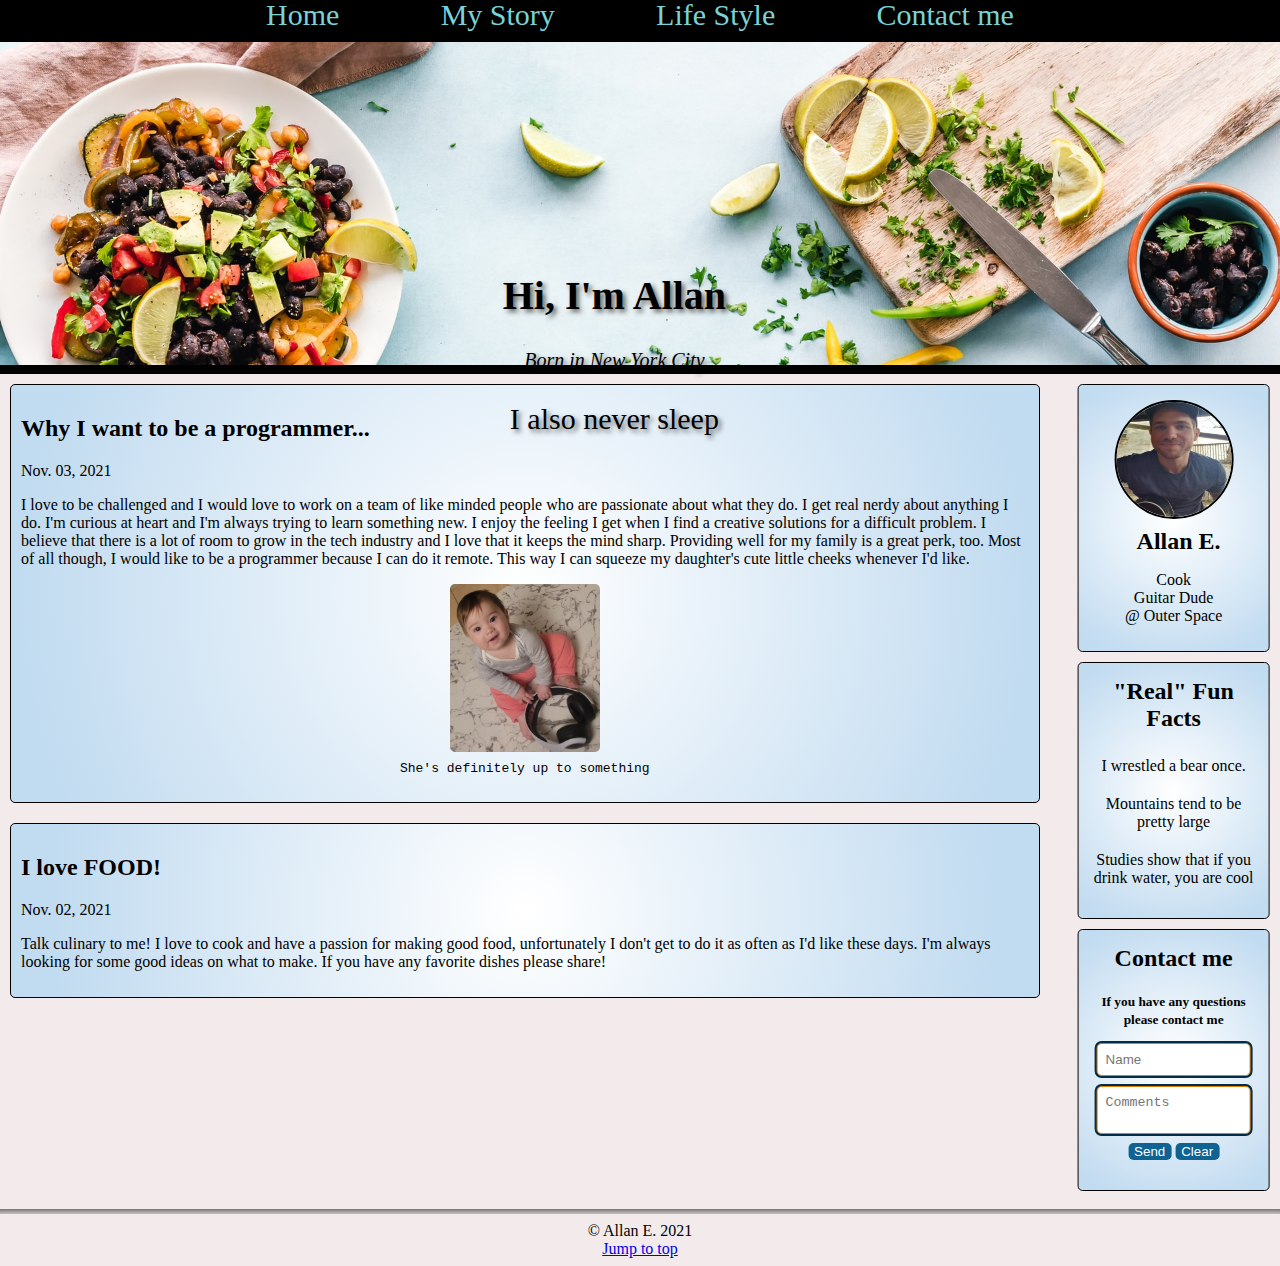
<file: index.html>
<!-- @format -->

<!DOCTYPE html>
<html lang="en">
  <head>
    <meta charset="UTF-8" />
    <meta http-equiv="X-UA-Compatible" content="IE=edge" />
    <meta name="viewport" content="width=device-width, initial-scale=1.0" />
    <title>My Portfolio</title>
    <link rel="stylesheet" href="css/styles.css" />
  </head>
  <body>
    <header>
      <nav id="nav">
        <ul>
          <li><a href="index.html">Home</a></li>
          <li><a href="background/background.html">My Story</a></li>
          <li><a href="lifestyle/lifestyle.html">Life Style</a></li>
          <li><a href="mailto: adowen88@gmail.com">Contact me</a></li>
          <div class="hero-image">
            <div class="hero-text">
              <h1>Hi, I'm Allan</h1>
              <p id="hero-quote">Born in New York City</p>
              <p style="font-size: 30px">I also never sleep</p>
            </div>
          </div>
        </ul>
      </nav>
    </header>
    <main>
      <div id="main">
        <article class="main-articles">
          <h2>Why I want to be a programmer...</h2>
          <time datetime="2021-08-03" pubdate>Nov. 03, 2021</time>
          <p>
            I love to be challenged and I would love to work on a team of like
            minded people who are passionate about what they do. I get real
            nerdy about anything I do. I'm curious at heart and I'm always
            trying to learn something new. I enjoy the feeling I get when I find
            a creative solutions for a difficult problem. I believe that there
            is a lot of room to grow in the tech industry and I love that it
            keeps the mind sharp. Providing well for my family is a great perk,
            too. Most of all though, I would like to be a programmer because I
            can do it remote. This way I can squeeze my daughter's cute little
            cheeks whenever I'd like.
          </p>
          <figure id="daughter-image">
            <img
              src="images/ariela.jpg"
              alt="baby smiling and holding headphones"
            />
            <figcaption>She's definitely up to something</figcaption>
          </figure>
        </article>
        <article class="main-articles">
          <h2>I love FOOD!</h2>
          <time datetime="2021-08-02" pubdate>Nov. 02, 2021</time>
          <p>
            Talk culinary to me! I love to cook and have a passion for making
            good food, unfortunately I don't get to do it as often as I'd like
            these days. I'm always looking for some good ideas on what to make.
            If you have any favorite dishes please share!
          </p>
        </article>
      </div>
      <div id="side">
        <article class="side-articles" id="profile">
          <img
            id="profile_image"
            src="images/profile_photo.jpg"
            alt="A profile picture of myself smiling"
          />
          <h2>Allan E.</h2>
          <ul>
            <li>Cook</li>
            <li>Guitar Dude</li>
            <li>@ Outer Space</li>
          </ul>
        </article>
        <article class="side-articles" id="fun-facts">
          <h2>"Real" Fun Facts</h2>
          <ul>
            <li>I wrestled a bear once.</li>
            <li>Mountains tend to be pretty large</li>
            <li>Studies show that if you drink water, you are cool</li>
          </ul>
        </article>
        <article class="side-articles">
          <form action="mailto:adowen88@gmail.com" method="POST">
            <h2>Contact me</h2>
            <strong
              ><small
                >If you have any questions please contact me</small
              ></strong
            >
            <div class="form-group">
              <input type="text" placeholder="Name" />
            </div>
            <div>
              <textarea placeholder="Comments"></textarea>
            </div>
            <div>
              <button type="submit">Send</button>
              <button type="reset">Clear</button>
            </div>
          </form>
        </article>
      </div>
    </main>
    <footer>
      <hr />
      <div>&copy; Allan E. 2021</div>
      <div><a href="#">Jump to top</a></div>
    </footer>
  </body>
</html>
</file>
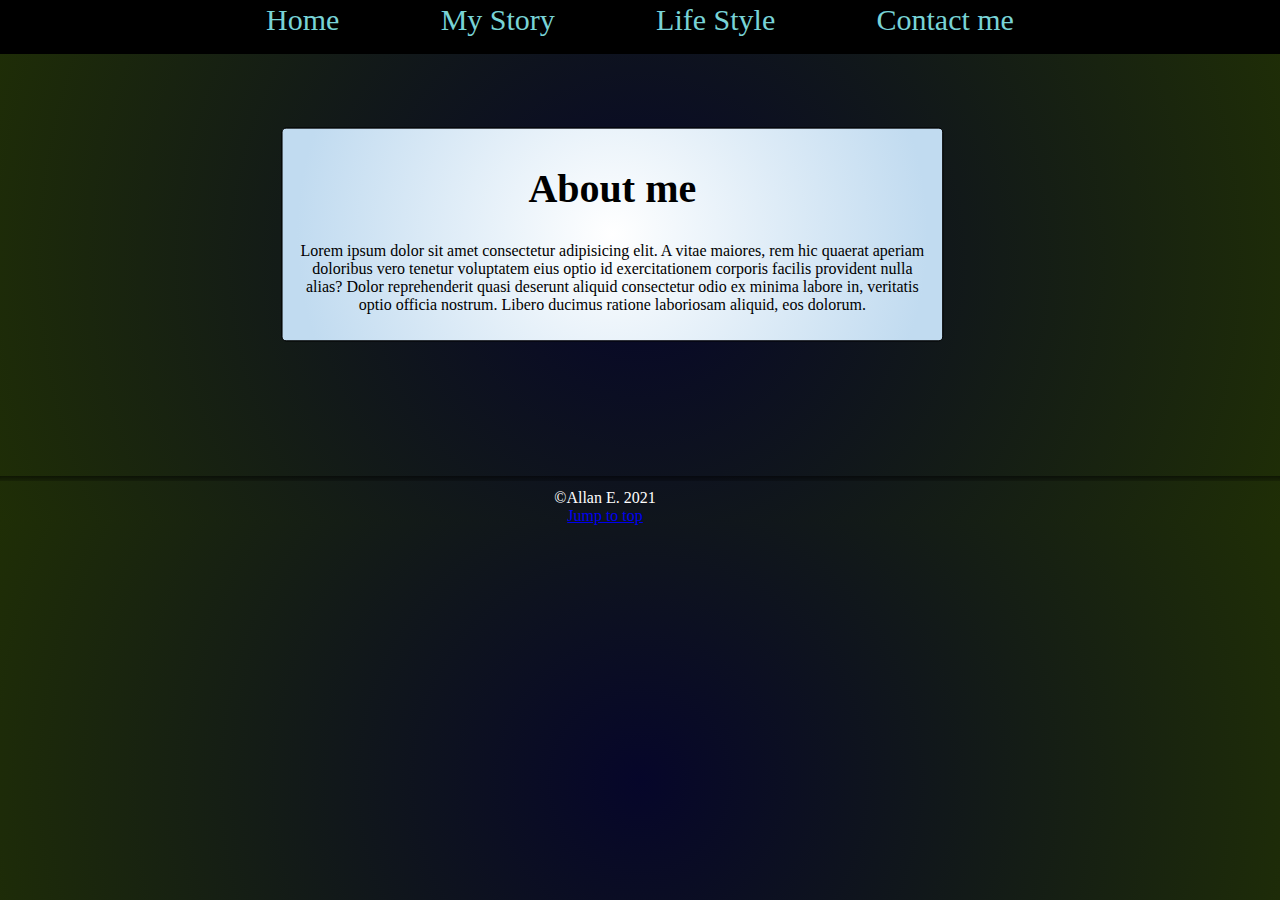
<file: background/background.html>
<!-- @format -->

<!DOCTYPE html>
<html lang="en">
  <head>
    <meta charset="UTF-8" />
    <meta http-equiv="X-UA-Compatible" content="IE=edge" />
    <meta name="viewport" content="width=device-width, initial-scale=1.0" />
    <title>My Story</title>
    <link rel="stylesheet" href="../css/styles.css" />
    <style>
      body {
        background: rgb(6, 6, 42);
        background: radial-gradient(
          circle,
          rgba(6, 6, 42, 1) 0%,
          rgba(31, 46, 6, 1) 100%
        );
      }
      nav ul {
        height: 45px;
        padding-top: 10px;
      }
      .main-articles {
        width: 50%;
        max-height: 100%;
        text-align: center;
        transform: translate(42.5%, 25%);
        margin-bottom: 180px;
      }
      .side-footer {
        color: white;
        padding-right: 70px;
      }
    </style>
  </head>
  <body>
    <header>
      <nav id="nav">
        <ul>
          <li><a href="/index.html">Home</a></li>
          <li><a href="background.html">My Story</a></li>
          <li><a href="../lifestyle/lifestyle.html">Life Style</a></li>
          <li><a href="mailto: adowen88@gmail.com">Contact me</a></li>
        </ul>
      </nav>
    </header>
    <main>
      <article class="main-articles">
        <h1>About me</h1>
        <p>
          Lorem ipsum dolor sit amet consectetur adipisicing elit. A vitae
          maiores, rem hic quaerat aperiam doloribus vero tenetur voluptatem
          eius optio id exercitationem corporis facilis provident nulla alias?
          Dolor reprehenderit quasi deserunt aliquid consectetur odio ex minima
          labore in, veritatis optio officia nostrum. Libero ducimus ratione
          laboriosam aliquid, eos dolorum.
        </p>
      </article>
    </main>
    <footer>
      <hr />
      <div class="side-footer">&copy;Allan E. 2021</div>
      <div class="side-footer"><a href="#">Jump to top</a></div>
    </footer>
  </body>
</html>
</file>
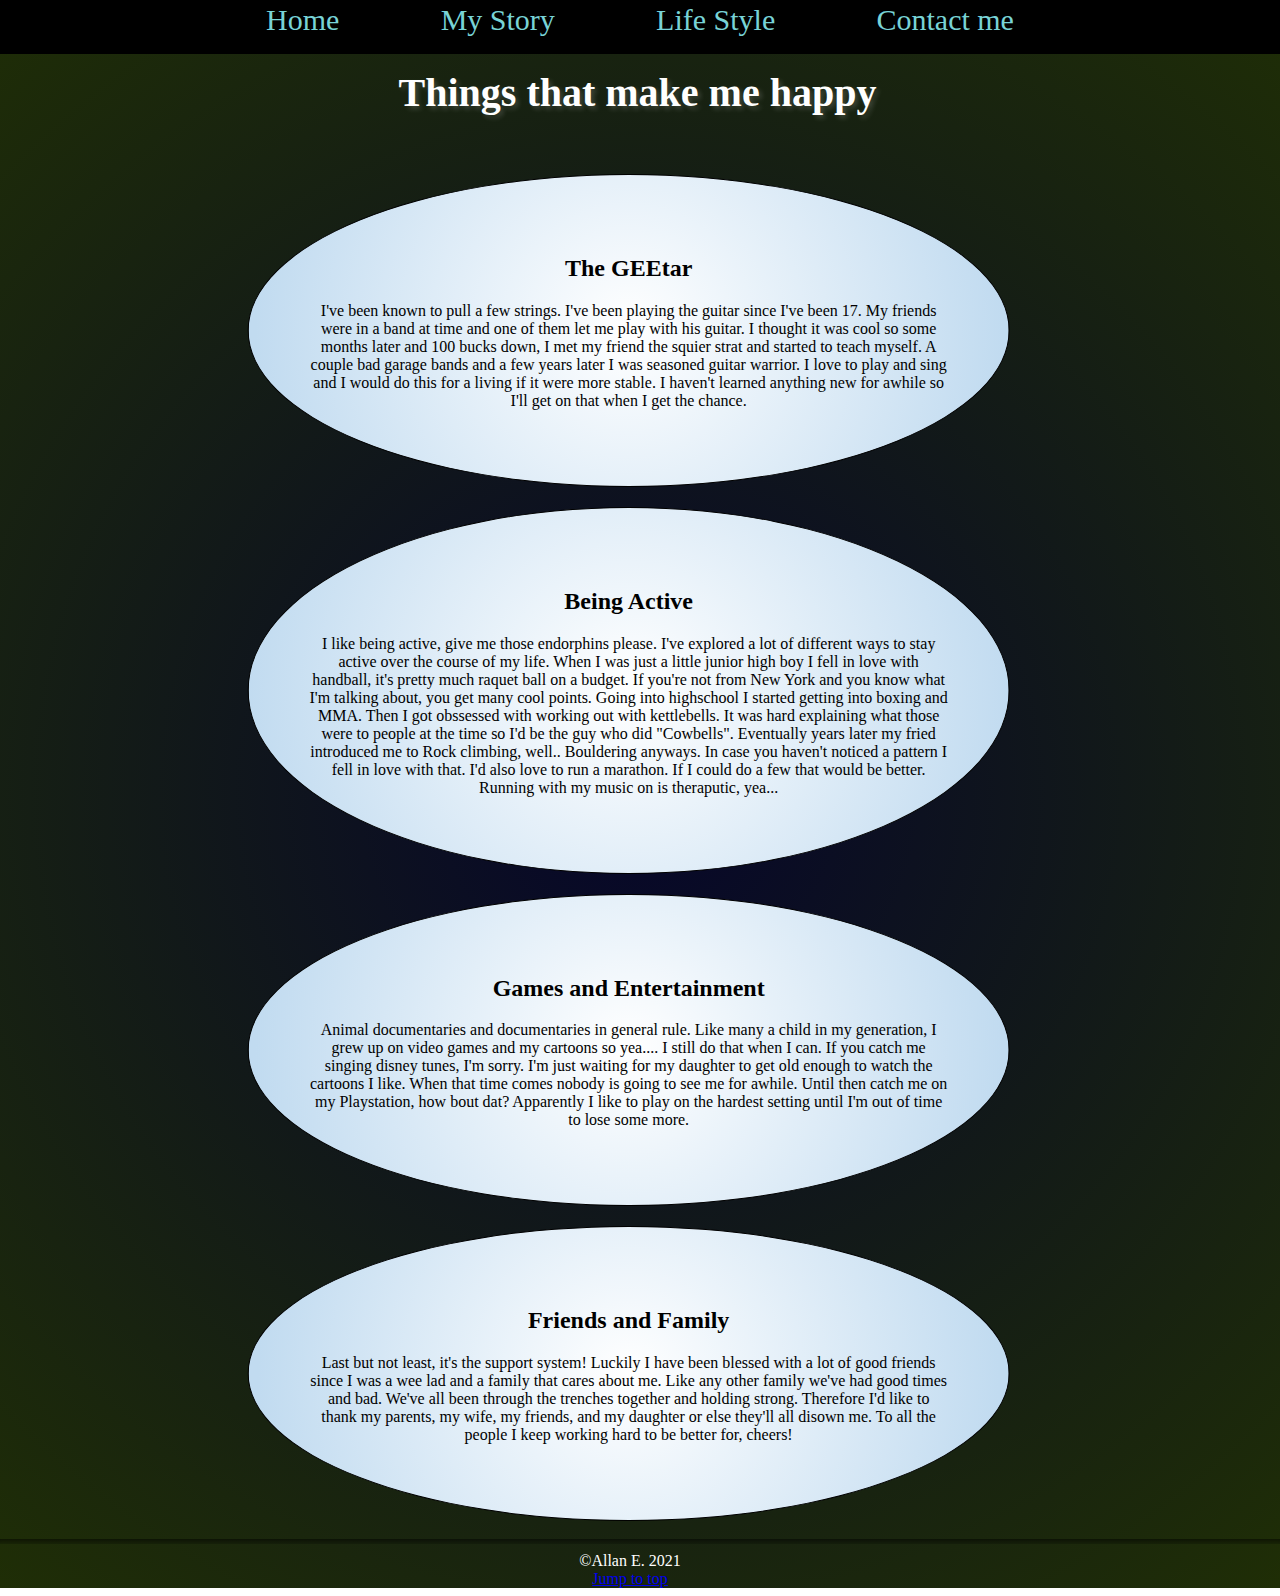
<file: lifestyle/lifestyle.html>
<!-- @format -->

<!DOCTYPE html>
<html lang="en">
  <head>
    <meta charset="UTF-8" />
    <meta http-equiv="X-UA-Compatible" content="IE=edge" />
    <meta name="viewport" content="width=device-width, initial-scale=1.0" />
    <title>My Lifestyle</title>
    <link rel="stylesheet" href="../css/styles.css" />
    <style>
      body {
        font-family: cursive;
        background: rgb(6, 6, 42);
        background: radial-gradient(
          circle,
          rgba(6, 6, 42, 1) 0%,
          rgba(31, 46, 6, 1) 100%
        );
      }
      nav ul {
        height: 45px;
        padding-top: 10px;
      }
      #page-title {
        text-align: center;
        height: 100px;
        padding-right: 5px;
      }
      h1 {
        margin: 0px;
        padding-top: 15px;
        color: white;
        text-shadow: 3px 3px 5px rgba(221, 219, 219, 0.2);
      }
      .main-articles {
        text-align: center;
        width: 50%;
        border-radius: 100%;
        padding: 60px;
        transform: translate(32.5%);
      }
      .side-footer {
        color: white;
        padding-right: 20px;
      }
    </style>
  </head>
  <body>
    <header>
      <nav id="nav">
        <ul>
          <li><a href="/index.html">Home</a></li>
          <li><a href="../background/background.html">My Story</a></li>
          <li><a href="lifestyle.html">Life Style</a></li>
          <li><a href="mailto: adowen88@gmail.com">Contact me</a></li>
        </ul>
      </nav>
      <div id="page-title">
        <h1>Things that make me happy</h1>
      </div>
    </header>
    <main>
      <div>
        <article class="main-articles">
          <h2>The GEEtar</h2>
          <p>
            I've been known to pull a few strings. I've been playing the guitar
            since I've been 17. My friends were in a band at time and one of
            them let me play with his guitar. I thought it was cool so some
            months later and 100 bucks down, I met my friend the squier strat
            and started to teach myself. A couple bad garage bands and a few
            years later I was seasoned guitar warrior. I love to play and sing
            and I would do this for a living if it were more stable. I haven't
            learned anything new for awhile so I'll get on that when I get the
            chance.
          </p>
        </article>
        <article class="main-articles">
          <h2>Being Active</h2>
          <p>
            I like being active, give me those endorphins please. I've explored
            a lot of different ways to stay active over the course of my life.
            When I was just a little junior high boy I fell in love with
            handball, it's pretty much raquet ball on a budget. If you're not
            from New York and you know what I'm talking about, you get many cool
            points. Going into highschool I started getting into boxing and MMA.
            Then I got obssessed with working out with kettlebells. It was hard
            explaining what those were to people at the time so I'd be the guy
            who did "Cowbells". Eventually years later my fried introduced me to
            Rock climbing, well.. Bouldering anyways. In case you haven't
            noticed a pattern I fell in love with that. I'd also love to run a
            marathon. If I could do a few that would be better. Running with my
            music on is theraputic, yea...
          </p>
        </article>
        <article class="main-articles">
          <h2>Games and Entertainment</h2>
          <p>
            Animal documentaries and documentaries in general rule. Like many a
            child in my generation, I grew up on video games and my cartoons so
            yea.... I still do that when I can. If you catch me singing disney
            tunes, I'm sorry. I'm just waiting for my daughter to get old enough
            to watch the cartoons I like. When that time comes nobody is going
            to see me for awhile. Until then catch me on my Playstation, how
            bout dat? Apparently I like to play on the hardest setting until I'm
            out of time to lose some more.
          </p>
        </article>
        <article class="main-articles">
          <h2>Friends and Family</h2>
          <p>
            Last but not least, it's the support system! Luckily I have been
            blessed with a lot of good friends since I was a wee lad and a
            family that cares about me. Like any other family we've had good
            times and bad. We've all been through the trenches together and
            holding strong. Therefore I'd like to thank my parents, my wife, my
            friends, and my daughter or else they'll all disown me. To all the
            people I keep working hard to be better for, cheers!
          </p>
        </article>
      </div>
    </main>
    <footer>
      <hr />
      <div class="side-footer">&copy;Allan E. 2021</div>
      <div class="side-footer"><a href="#">Jump to top</a></div>
    </footer>
  </body>
</html>
</file>
<file: css/styles.css>
/** @format */

body {
  background-color: rgb(243, 235, 235);
  height: 100%;
  margin: 0;
  overflow: auto;
  font-family: cursive;
}

nav ul {
  text-align: center;
  margin-right: -5px;
  font-size: 5px;
  background: black;
  margin: 0;
  list-style-type: none;
  width: 100%;
  height: 370px;
  padding: 5px;
  border: 1px solid black;
}

nav li {
  display: inline;
  margin: 50px;
  text-decoration: bold;
}

nav a {
  color: rgb(120, 211, 214);
  text-decoration: none;
  font-size: 30px;
}

nav {
  margin-top: -8px;
  margin-right: 4px;
  margin-left: -8px;
}
nav a:hover,
a:focus {
  color: orange;
}

.hero-image {
  background-image: url(../images/cooking_medium.jpg);
  background-repeat: no-repeat;
  background-size: cover;
  height: 323px;
  margin-left: 2px;
  margin-right: 2px;
  margin-top: 10px;
}

.hero-text {
  color: black;
  text-align: center;
  position: absolute;
  top: 39.5%;
  left: 48%;
  transform: translate(-50%, -50%);
  text-shadow: 3px 3px 5px rgba(0, 0, 0, 0.6);
}

h1 {
  font-size: 40px;
  font-style: normal;
  margin-bottom: 20px;
  padding-bottom: 10px;
}

#hero-quote {
  font-size: 20px;
  font-style: italic;
}

#main {
  width: 82%;
  float: left;
  height: 100%;
  padding-left: 10px;
  margin-top: -10px;
  overflow: auto;
}

.main-articles {
  overflow: auto;
  margin-left: 0px;
  margin-top: 20px;
  margin-right: 20px;
}

main {
  overflow: auto;
}

figure img {
  width: 150px;
  border-radius: 5px;
  text-align: center;
}
figure {
  text-align: center;
}
figcaption {
  font-family: monospace;
  padding-top: 5px;
}

#side {
  width: 15%;
  height: 100%;
  float: right;
  margin-top: 10px;
  margin-right: 20px;
}

.side-articles {
  text-align: center;
  transform: translate(5%);
}

.side-articles h2 {
  margin-top: 5px;
}

.side-articles ul {
  list-style-type: none;
  padding-left: 0px;
}

.main-articles,
.side-articles {
  border-radius: 5px;
  margin-bottom: 10px;
  border: 1px solid black;
  padding: 10px;
  background: radial-gradient(
    circle,
    rgba(255, 255, 255, 1) 0%,
    rgb(193, 219, 240) 91%
  );
}

#profile_image {
  border-radius: 100%;
  width: 115px;
  height: 115px;
  border: 2px solid black;
  margin-bottom: 5px;
  margin-top: 5px;
}

#profile {
  text-align: center;
  margin-bottom: 10px;
  text-align: center;
}

#profile-details {
  text-align: center;
  margin-bottom: 10px;
}

#profile h2 {
  display: inline;
  margin-left: 10px;
}

#fun-facts li {
  padding: 5px;
  margin-bottom: 10px;
}

input[type="text"],
textarea {
  border: 1px solid rgb(226, 125, 9);
  border-radius: 5px;
  padding: 0.5rem 0.5rem;
  box-shadow: 0 0 0 2px rgb(1, 45, 73);
  transition: border-color 0.2, box-shadow 0.2s;
}

input[type="text"]:focus,
input[type="text"]:hover,
textarea:hover,
textarea :focus {
  border-color: rgb(22, 153, 235);
}

textarea {
  resize: none;
}

button {
  background: rgb(16, 98, 145);
  color: white;
  border: 0;
  margin-bottom: 10px;
  margin-top: 5px;
  border-radius: 5px;
  outline: 0;
}

.form-group {
  margin-bottom: 10px;
  margin-top: 15px;
}

form input,
textarea {
  width: 80%;
}

form {
  margin-bottom: 10px;
}

footer {
  bottom: 0px;
  width: 100%;
  height: 5vh;
  margin-top: 0px;
}

footer div {
  text-align: center;
}

footer hr {
  margin-top: 0xp;
  height: 5px;
  border: 0px;
  box-shadow: inset rgba(0, 0, 0, 1) 0px 12px 12px -12px;
}
</file>
